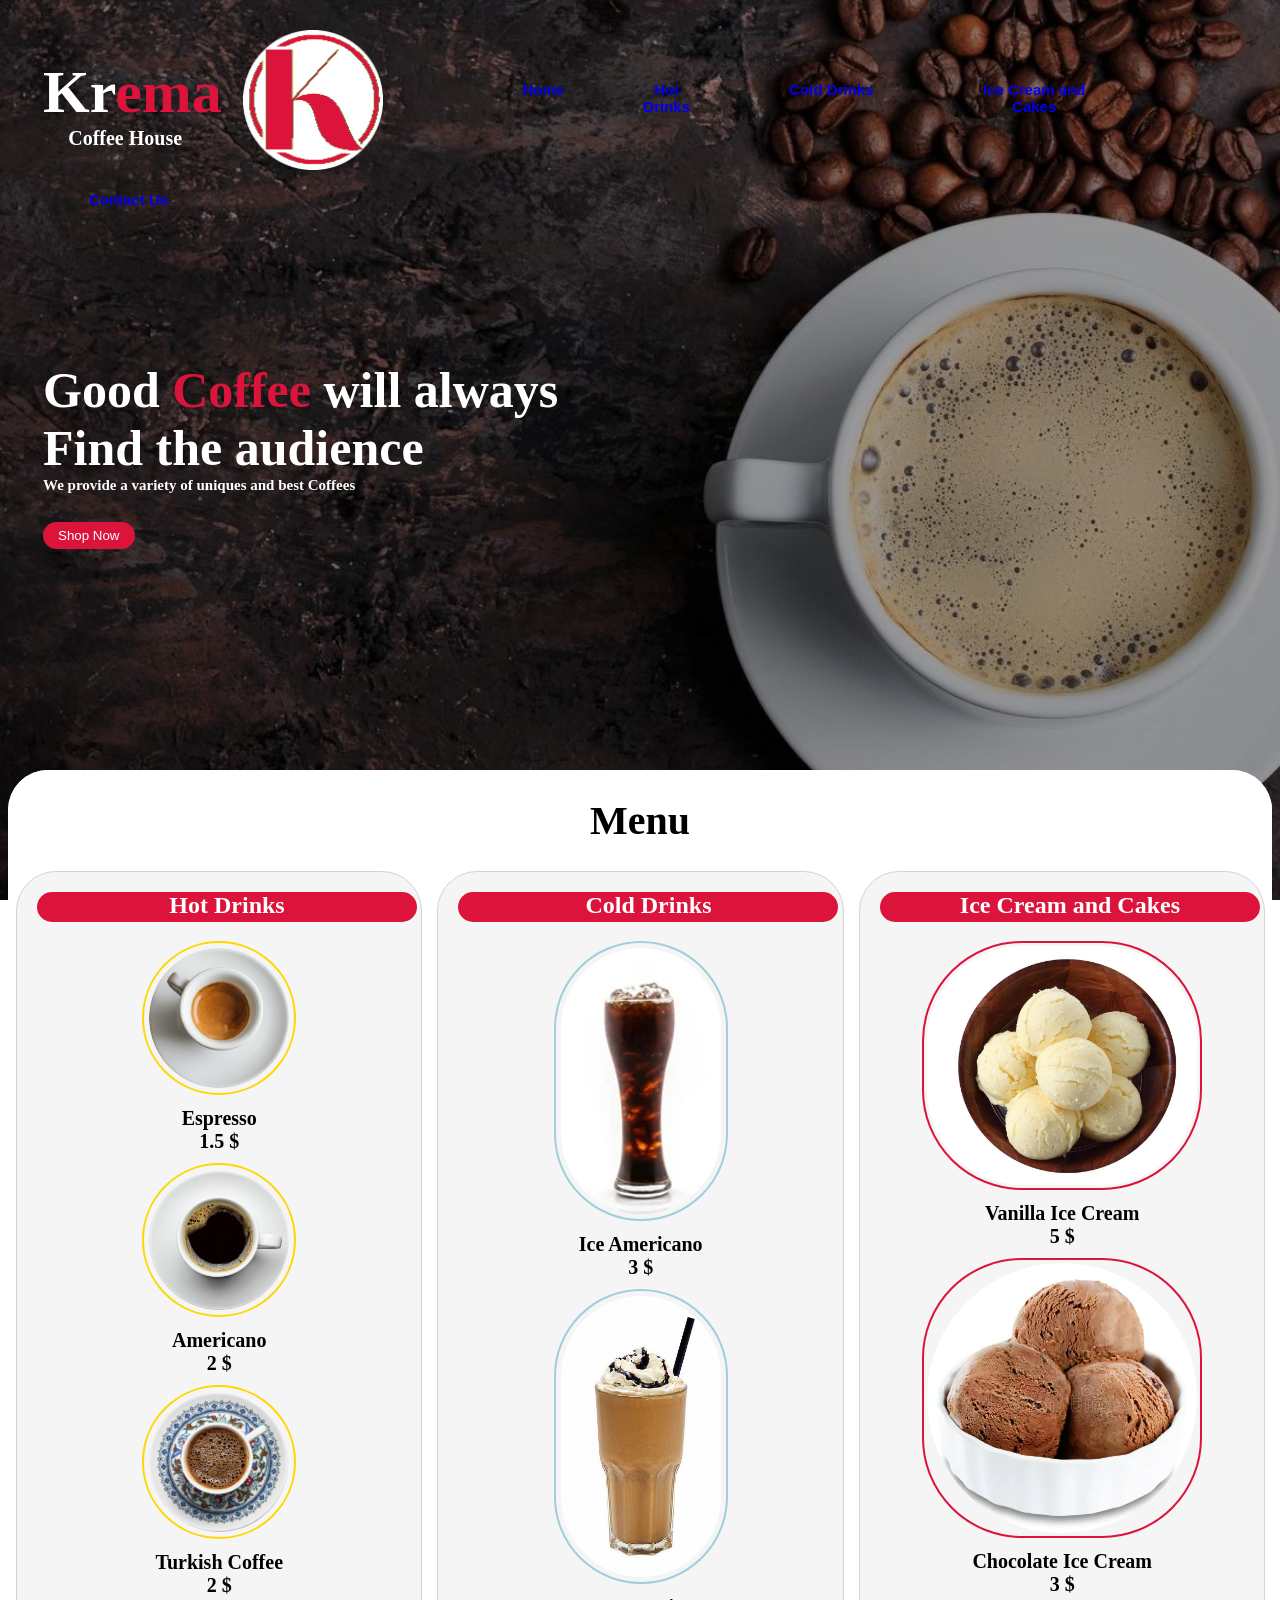
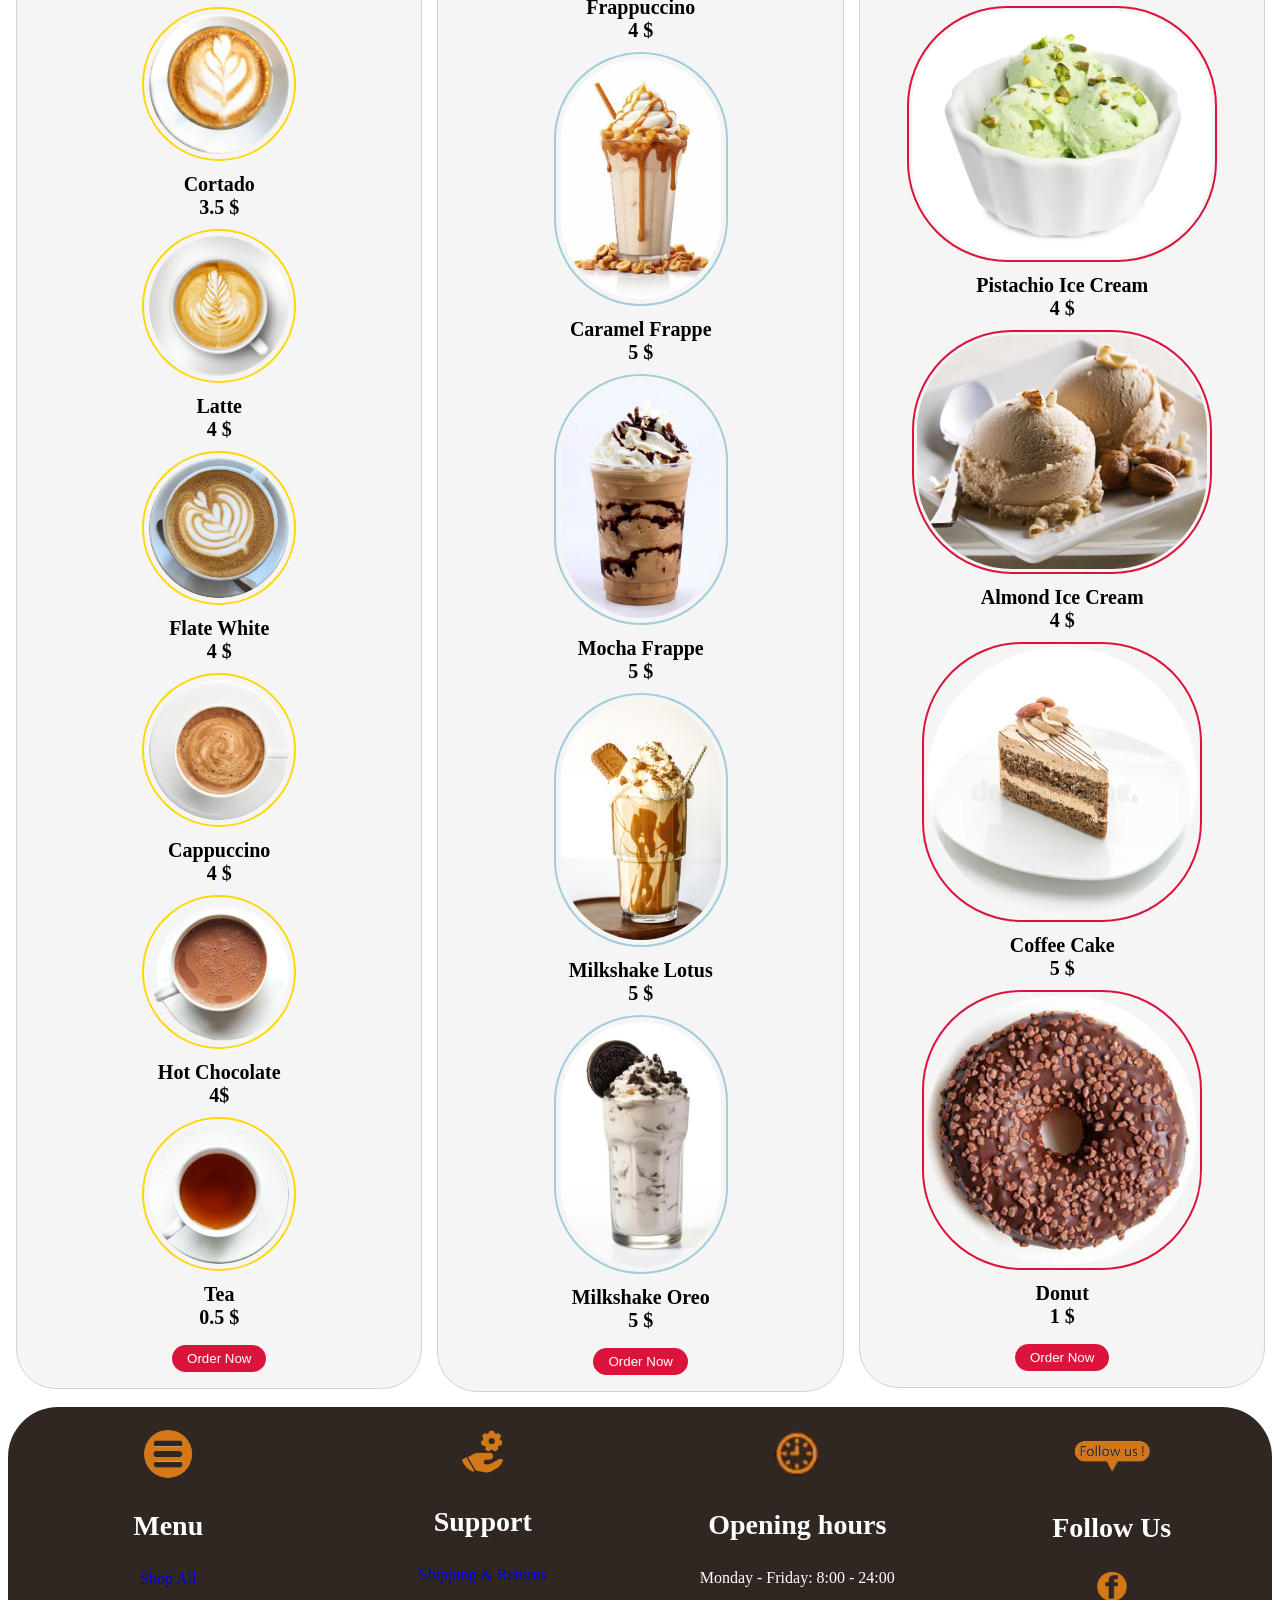
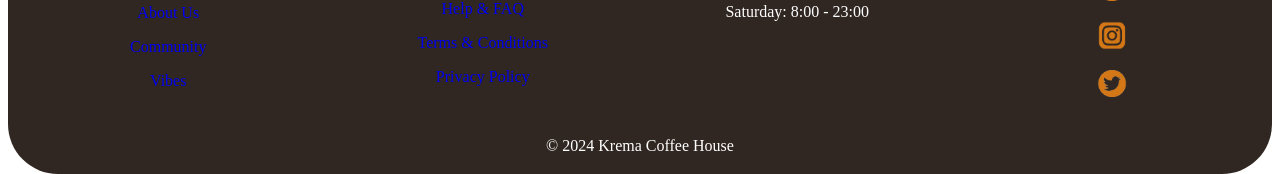
<file: index.html>
<!doctype html>
<html>
  <head>
    <link rel="stylesheet" href="Home.css" />
  </head>
  <body>
    <div>
      <div id="to">
        <p id="ln">
          <b>Kr<font>ema</font></b>
        </p>
        <p id="cf"><b>Coffee House</b></p>
      </div>
      <div id="d1">
        <img id="logo" src="logo_crimson-modified.png" />
      </div>
      <div id="w1"><p id="p4">.</p></div>
      <div id="w2">
        <button>
          <a href="Home.html"><b class="size">Home</b></a>
        </button>
      </div>
      <div id="w3">
        <button>
          <a href="Hot-Drinks.html"><b class="size">Hot Drinks</b></a>
        </button>
      </div>
      <div id="w4">
        <button>
          <a href="Cold-Drinks.html"><b class="size">Cold Drinks</b></a>
        </button>
      </div>
      <div id="w5">
        <button>
          <a href="cakes-icecream.html"
            ><b class="size">Ice Cream and Cakes</b></a
          >
        </button>
      </div>
      <div id="w6">
        <button>
          <a href="contact.html"><b class="size">Contact Us</b></a>
        </button>
      </div>
    </div>
    <div id="d2">
      <b>
        <p class="p2">
          Good <font class="f1"><b>Coffee</b></font> will always
        </p>
        <p class="p2">Find the audience</p>
        <p id="p3">We provide a variety of uniques and best Coffees</p>
      </b>
      <a href="Hot-Drinks.html"><input type="button" value="Shop Now" /></a>
    </div>
    <div id="space">.</div>

    <div id="menu">
      <div id="vv">
        <h1>Menu</h1>
      </div>
      <div class="menu">
        <h2>Hot Drinks</h2>
        <a href="espresso-modified.png"
          ><img class="hot" src="espresso-modified.png"
        /></a>
        <p class="pmenu"><b>Espresso</b></p>
        <p class="p1menu"><b>1.5 $</b></p>
        <a href="American-modified.png"
          ><img class="hot" src="American-modified.png"
        /></a>
        <p class="pmenu"><b>Americano</b></p>
        <p class="p1menu"><b>2 $</b></p>
        <a href="turkish-modified.png"
          ><img class="hot" src="turkish-modified.png"
        /></a>
        <p class="pmenu"><b>Turkish Coffee</b></p>
        <p class="p1menu"><b>2 $</b></p>
        <a href="cortado-modified.png"
          ><img class="hot" src="cortado-modified.png"
        /></a>
        <p class="pmenu"><b>Cortado</b></p>
        <p class="p1menu"><b>3.5 $</b></p>
        <a href="latte-modified.png"
          ><img class="hot" src="latte-modified.png"
        /></a>
        <p class="pmenu"><b>Latte</b></p>
        <p class="p1menu"><b>4 $</b></p>
        <a href="flat white-modified.png"
          ><img class="hot" src="flat white-modified.png"
        /></a>
        <p class="pmenu"><b>Flate White</b></p>
        <p class="p1menu"><b>4 $</b></p>
        <a href="cappuccino-modified.png"
          ><img class="hot" src="cappuccino-modified.png"
        /></a>
        <p class="pmenu"><b>Cappuccino</b></p>
        <p class="p1menu"><b>4 $</b></p>
        <a href="hot-chocolate,jpg-modified.png"
          ><img class="hot" src="hot-chocolate,jpg-modified.png"
        /></a>
        <p class="pmenu"><b>Hot Chocolate</b></p>
        <p class="p1menu"><b>4$</b></p>
        <a href="tea-modified.png"
          ><img class="hot" src="tea-modified.png"
        /></a>
        <p class="pmenu"><b>Tea</b></p>
        <p class="p1menu"><b>0.5 $</b></p>
        <p>
          <a href="Hot-Drinks.html"
            ><input type="button" value="Order Now"
          /></a>
        </p>
      </div>
      <div class="menu" id="mcold">
        <h2>Cold Drinks</h2>
        <a href="Ice-americano-modified.png"
          ><img class="cold" src="Ice-americano-modified.png"
        /></a>
        <p class="pmenu"><b>Ice Americano</b></p>
        <p class="p1menu"><b>3 $</b></p>
        <a href="Frappuccino.jpg"><img class="cold" src="Frappuccino.jpg" /></a>
        <p class="pmenu"><b>Frappuccino</b></p>
        <p class="p1menu"><b>4 $</b></p>
        <a href="Caramel-frappe.jpg"
          ><img class="cold" src="Caramel-frappe.jpg"
        /></a>
        <p class="pmenu"><b>Caramel Frappe</b></p>
        <p class="p1menu"><b>5 $</b></p>
        <a href="Mocha-frappe.jpg"
          ><img class="cold" src="Mocha-frappe.jpg"
        /></a>
        <p class="pmenu"><b>Mocha Frappe</b></p>
        <p class="p1menu"><b>5 $</b></p>
        <a href="Milkshake-lotus.jpg"
          ><img class="cold" src="Milkshake-lotus.jpg"
        /></a>
        <p class="pmenu"><b>Milkshake Lotus</b></p>
        <p class="p1menu"><b>5 $</b></p>
        <a href="Milkshake-oreo-modified.png"
          ><img class="cold" id="oreo" src="Milkshake-oreo-modified.png"
        /></a>
        <p class="pmenu"><b>Milkshake Oreo</b></p>
        <p class="p1menu"><b>5 $</b></p>
        <p>
          <a href="Cold-Drinks.html"
            ><input type="button" value="Order Now"
          /></a>
        </p>
      </div>
      <div class="menu" id="mice">
        <h2>Ice Cream and Cakes</h2>
        <a href="vanilla-icecream.jpg"
          ><img class="ice" src="vanilla-icecream.jpg"
        /></a>
        <p class="pmenu"><b>Vanilla Ice Cream</b></p>
        <p class="p1menu"><b>5 $</b></p>
        <a href="chocolate-icecream.png"
          ><img class="ice" src="chocolate-icecream.png"
        /></a>
        <p class="pmenu"><b>Chocolate Ice Cream</b></p>
        <p class="p1menu"><b>3 $</b></p>
        <a href="pistachio-icecream-modified.png"
          ><img
            class="ice"
            id="pistachio"
            src="pistachio-icecream-modified.png"
        /></a>
        <p class="pmenu"><b>Pistachio Ice Cream</b></p>
        <p class="p1menu"><b>4 $</b></p>
        <a href="almond-icecream.jpg"
          ><img class="ice" id="almond" src="almond-icecream.jpg"
        /></a>
        <p class="pmenu"><b>Almond Ice Cream</b></p>
        <p class="p1menu"><b>4 $</b></p>
        <a href="coffee-cake-modified.png"
          ><img class="ice" src="coffee-cake-modified.png"
        /></a>
        <p class="pmenu"><b>Coffee Cake</b></p>
        <p class="p1menu"><b>5 $</b></p>
        <a href="donuts-modified.png"
          ><img class="ice" src="donuts-modified.png"
        /></a>
        <p class="pmenu"><b>Donut</b></p>
        <p class="p1menu"><b>1 $</b></p>
        <p>
          <a href="cakes-icecream.html"
            ><input type="button" value="Order Now"
          /></a>
        </p>
      </div>
    </div>
    <div>
      <table>
        <tr>
          <td>
            <div class="footer">
              <img class="f_image" src="Menu.jpg" />
              <h3><b>Menu</b></h3>
              <p><a href="#" class="f_link">Shop All</a></p>
              <p><a href="#" class="f_link">About Us</a></p>
              <p><a href="#" class="f_link">Community</a></p>
              <p><a href="#" class="f_link">Vibes</a></p>
            </div>
            <div class="footer">
              <img id="support" src="Support.jpg" />
              <h3><b>Support</b></h3>
              <p><a href="#" class="f_link">Shipping & Returns</a></p>
              <p><a href="#" class="f_link">Help & FAQ</a></p>
              <p><a href="#" class="f_link">Terms & Conditions</a></p>
              <p><a href="#" class="f_link">Privacy Policy</a></p>
            </div>
            <div class="footer">
              <img class="f_image" src="Hour.jpg.png" />
              <h3><b>Opening hours</b></h3>
              <p>Monday - Friday: 8:00 - 24:00</p>
              <p>Saturday: 8:00 - 23:00</p>
            </div>
            <div class="footer">
              <img id="follow" src="Follow.jpg" />
              <h3><b>Follow Us</b></h3>
              <p>
                <a href="https://www.facebook.com/?locale=ar_AR" target="_blank"
                  ><img class="follow" src="Facebook.jpg"
                /></a>
              </p>
              <p>
                <a href="https://www.instagram.com/?hl=ar" target="_blank"
                  ><img class="follow" src="Instagram.jpg"
                /></a>
              </p>
              <p>
                <a href="https://twitter.com/?lang=ar" target="_blank"
                  ><img class="follow" src="Twitter.jpg"
                /></a>
              </p>
            </div>
          </td>
        </tr>
        <tr>
          <td>
            <p id="final">&copy; 2024 Krema Coffee House</p>
          </td>
        </tr>
      </table>
    </div>
  </body>
</html>
</file>
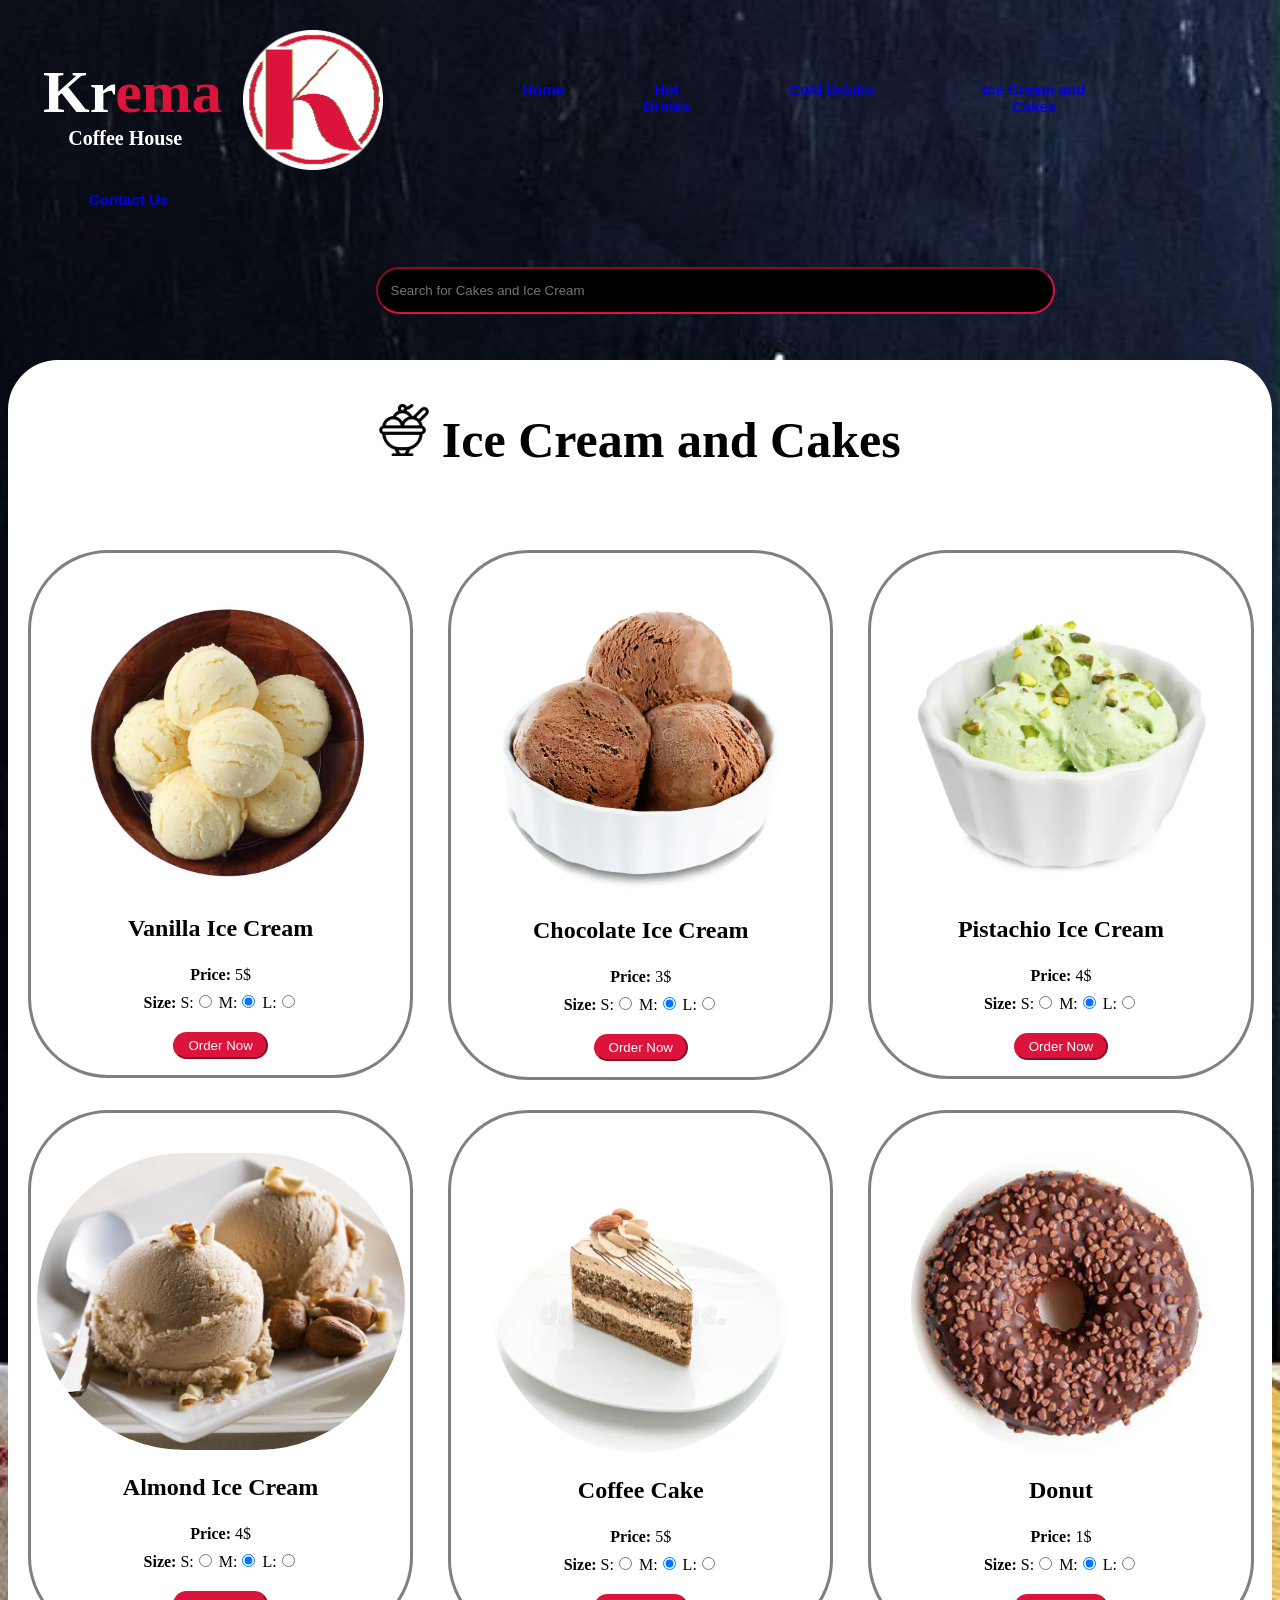
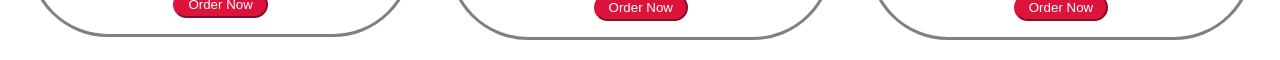
<file: cakes-icecream.html>
<!DOCTYPE html>
<html>
    <head>
        <link rel="stylesheet" href="cakes-icecream.css">
        <script>
            let total=0
            function calculvani(){
                let p=5
                total=total+p
                alert("You have ordered Vanilla Ice Cream, Your total price is: "+total+"$");
            }
            function calculchoco(){
                let p=3
                total=total+p
                alert("You have ordered Chocolate Ice Cream, Your total price is: "+total+"$");
            }
            function calculpista(){
                let p=4
                total=total+p
                alert("You have ordered Pistachio Ice Cream, Your total price is: "+total+"$");
            }
            function calculalmond(){
                let p=4
                total=total+p
                alert("You have ordered Almond Ice Cream, Your total price is: "+total+"$");
            }
            function calculcake(){
                let p=5
                total=total+p
                alert("You have ordered Coffee Cake, Your total price is: "+total+"$");
            }
            function calculdonut(){
                let p=1
                total=total+p
                alert("You have ordered Donut, Your total price is: "+total+"$");
            }
            function calculcapp(){
                let p=4
                total=total+p
                alert("You have ordered Cappuccino, Your total price is: "+total+"$");
            }
            function calcultea(){
                let p=0.5
                total=total+p
                alert("You have ordered Tea, Your total price is: "+total+"$");
            }
            function calculhot(){
                let p=4
                total=total+p
                alert("You have ordered Hot chocolate, Your total price is: "+total+"$");
            }
        </script>
    </head>
    <body>
        <div>
            <div id="to">
                <p id="ln"><b>Kr<font>ema</font></b></p>
                <p id="cf"><b>Coffee House</b></p>
            </div>
            <div id="d1">
                <img id="logo" src="logo_crimson-modified.png">
            </div>
            <div id="w1"><p id="p4">.</p></div>
            <div id="w2"><button><a href="Home.html"><b class="size">Home</b></a></button></div>
            <div id="w3"><button><a href="Hot-Drinks.html"><b class="size">Hot Drinks</b></a></button></div>
            <div id="w4"><button><a href="Cold-Drinks.html"><b class="size">Cold Drinks</b></a></button></div>
            <div id="w5"><button><a href="cakes-icecream.html"><b class="size">Ice Cream and Cakes</b></a></button></div>
            <div id="w6"><button><a href="contact.html"><b class="size">Contact Us</b></a></button></div>
        </div>
        <div id="div2">
            <p><input id="in1"type="text" placeholder="Search for Cakes and Ice Cream" size="80%"></p>
        </div>
        <div id="design">
            <div id="h">
                <h1>
                    <img id="icon" src="ice-icon.jpg">
                    <b>Ice Cream and Cakes</b>
                </h1>
            </div>
            <div class="div3" id="div6">
                <div>
                    <a href="vanilla-icecream.jpg"><img class="hot" src="vanilla-icecream.jpg"></a>
                </div>
                <div class="div">
                    <h2>Vanilla Ice Cream</h2>
                    <p class="info" ><b>Price:</b> 5$</p>
                    <p class="info" >
                        <b>Size:</b>
                        S:<input type="radio" name="vanilla">
                        M:<input type="radio" name="vanilla" checked="checked">
                        L:<input type="radio" name="vanilla">
                    </p>
                    <p><input class="order" type="button" value="Order Now" onclick="calculvani();"></p>
                </div>
            </div>
            <div class="div3" id="div7">
                <div>
                    <a href="chocolate-icecream.png"><img id="chocolate" src="chocolate-icecream.png"></a>
                </div>
                <div class="div">
                    <h2>Chocolate Ice Cream</h2>
                    <p class="info" ><b>Price:</b> 3$</p>
                    <p class="info" >
                        <b>Size:</b>
                        S:<input type="radio" name="chocolate">
                        M:<input type="radio" name="chocolate" checked="checked">
                        L:<input type="radio" name="chocolate">
                    </p>
                    <p><input class="order" type="button" value="Order Now" onclick="calculchoco();"></p>
                </div>
            </div>
            <div class="div3" id="div8">
                <div>
                    <a href="pistachio-icecream-modified.png"><img id="pistachio" src="pistachio-icecream-modified.png"></a>
                </div>
                <div class="div">
                    <h2>Pistachio Ice Cream</h2>
                    <p class="info" ><b>Price:</b> 4$</p>
                    <p class="info" >
                        <b>Size:</b>
                        S:<input type="radio" name="pistachio">
                        M:<input type="radio" name="pistachio" checked="checked">
                        L:<input type="radio" name="pistachio">
                    </p>
                    <p><input class="order" type="button" value="Order Now" onclick="calculpista();"></p>
                </div>
            </div>
            <div>
                <div class="div3" id="div3">
                    <div>
                        <a href="almond-icecream.jpg"><img id="almond" src="almond-icecream.jpg"></a>
                    </div>
                    <div class="div">
                        <h2>Almond Ice Cream</h2>
                        <p class="info" ><b>Price:</b> 4$</p>
                        <p class="info" >
                            <b>Size:</b>
                            S:<input type="radio" name="almond">
                            M:<input type="radio" name="almond" checked="checked">
                            L:<input type="radio" name="almond">
                        </p>
                        <p><input class="order" type="button" value="Order Now" onclick="calculalmond();"></p>
                    </div>
                </div>
                <div class="div3" id="div4">
                    <div>
                        <a href="coffee-cake-modified.png"><img id="cake" src="coffee-cake-modified.png"></a>
                    </div>
                    <div class="div">
                        <h2>Coffee Cake</h2>
                        <p class="info" ><b>Price:</b> 5$</p>
                        <p class="info" >
                            <b>Size:</b>
                            S:<input type="radio" name="cake">
                            M:<input type="radio" name="cake" checked="checked">
                            L:<input type="radio" name="cake">
                        </p>
                        <p><input class="order" type="button" value="Order Now" onclick="calculcake();"></p>
                    </div>
                </div>
                <div class="div3" id="div5">
                    <div>
                        <a href="donuts-modified.png"><img id="donut" src="donuts-modified.png"></a>
                    </div>
                    <div class="div">
                        <h2>Donut</h2>
                        <p class="info" ><b>Price:</b> 1$</p>
                        <p class="info" >
                            <b>Size:</b>
                            S:<input type="radio" name="donut">
                            M:<input type="radio" name="donut" checked="checked">
                            L:<input type="radio" name="donut">
                        </p>
                        <p><input class="order" type="button" value="Order Now" onclick="calculdonut();"></p>
                    </div>
                </div>
            </div>
        </div>
    </body>
</html>
</file>
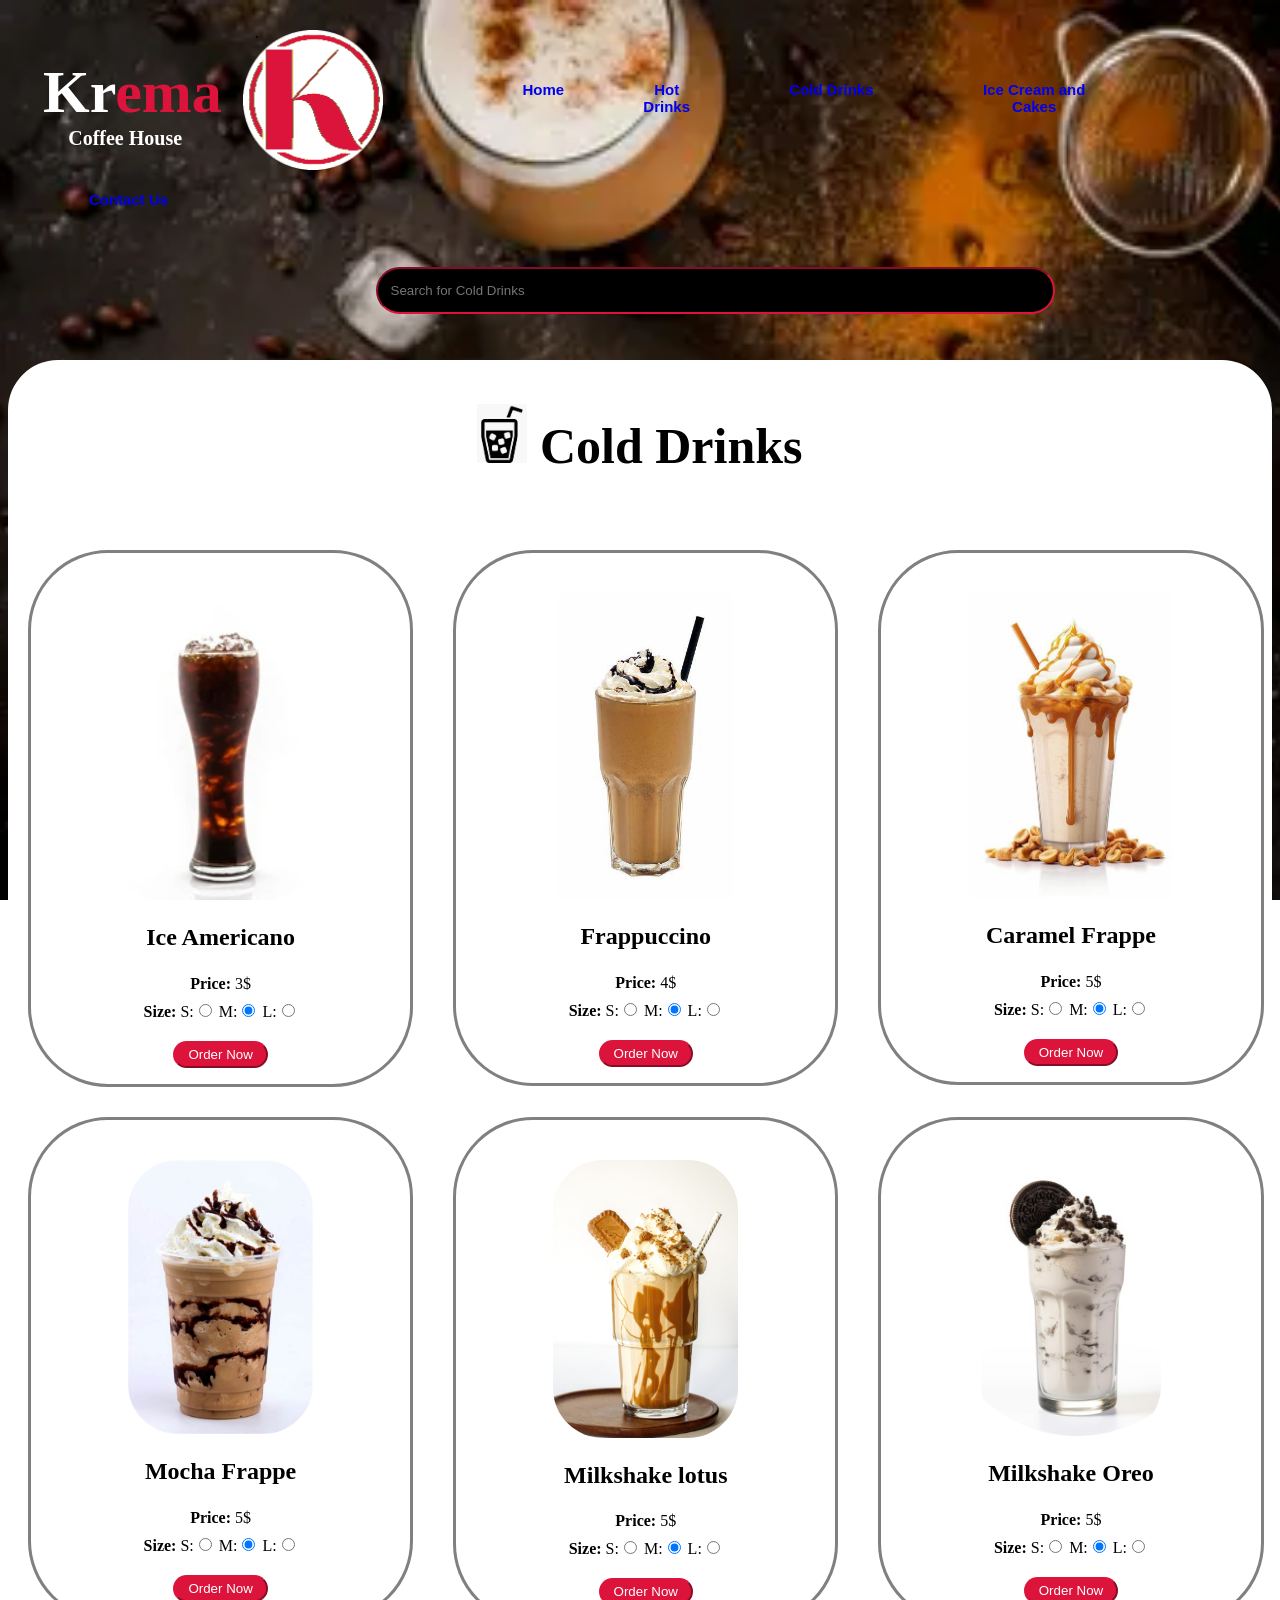
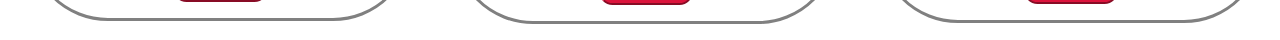
<file: Cold-Drinks.html>
<!DOCTYPE html>
<html>
    <head>
        <link rel="stylesheet" href="Cold-drinks.css">
         <script>
            let total=0
            function calculice(){
                let p=3
                total=total+p
                alert("You have ordered Ice Americano, Your total price is: "+total+"$");
            }
            function calculfrapp(){
                let p=4
                total=total+p
                alert("You have ordered Frappucino, Your total price is: "+total+"$");
            }
            function calculcaramel(){
                let p=5
                total=total+p
                alert("You have ordered Caramel Frappe, Your total price is: "+total+"$");
            }
            function calculmocha(){
                let p=5
                total=total+p
                alert("You have ordered Mocha Frappe, Your total price is: "+total+"$");
            }
            function calcullotus(){
                let p=5
                total=total+p
                alert("You have ordered Milkshake Lotus, Your total price is: "+total+"$");
            }
            function calculoreo(){
                let p=5
                total=total+p
                alert("You have ordered Milkshake Oreo, Your total price is: "+total+"$");
            }
        </script>
    </head>
    <body>
        <div>
            <div id="to">
                <p id="ln"><b>Kr<font>ema</font></b></p>
                <p id="cf"><b>Coffee House</b></p>
            </div>
            <div id="d1">
                <img id="logo" src="logo_crimson-modified.png">
            </div>
            <div id="w1"><p id="p4">.</p></div>
            <div id="w2"><button><a href="Home.html"><b class="size">Home</b></a></button></div>
            <div id="w3"><button><a href="Hot-Drinks.html"><b class="size">Hot Drinks</b></a></button></div>
            <div id="w4"><button><a href="Cold-Drinks.html"><b class="size">Cold Drinks</b></a></button></div>
            <div id="w5"><button><a href="cakes-icecream.html"><b class="size">Ice Cream and Cakes</b></a></button></div>
            <div id="w6"><button><a href="contact.html"><b class="size">Contact Us</b></a></button></div>
        </div>
        <div id="div2">
            <p><input id="in1"type="text" placeholder="Search for Cold Drinks" size="80%"></p>
        </div>
        <div id="design">
            <div id="h">
                <h1>
                    <img id="icon" src="Cold-icon.jpg">
                    <b>Cold Drinks</b>
                </h1>
            </div>
            <div class="div3" id="div6">
                <div>
                    <a href="Ice-americano-modified.png"><img class="hot" src="Ice-americano-modified.png"></a>
                </div>
                <div class="div">
                    <h2>Ice Americano</h2>
                    <p class="info" ><b>Price:</b> 3$</p>
                    <p class="info" >
                        <b>Size:</b>
                        S:<input type="radio" name="ice">
                        M:<input type="radio" name="ice" checked="checked">
                        L:<input type="radio" name="ice">
                    </p>
                    <p><input class="order" type="button" value="Order Now" onclick="calculice();"></p>
                </div>
            </div>
            <div class="div3" id="div7">
                <div>
                    <a href="Frappuccino.jpg"><img id="Frappuccino" src="Frappuccino.jpg"></a>
                </div>
                <div class="div">
                    <h2>Frappuccino</h2>
                    <p class="info" ><b>Price:</b> 4$</p>
                    <p class="info" >
                        <b>Size:</b>
                        S:<input type="radio" name="Frappuccino">
                        M:<input type="radio" name="Frappuccino" checked="checked">
                        L:<input type="radio" name="Frappuccino">
                    </p>
                    <p><input class="order" type="button" value="Order Now" onclick="calculfrapp();"></p>
                </div>
            </div>
            <div class="div3" id="div8">
                <div>
                    <a href="Caramel-frappe.jpg"><img id="Caramel-frappe" src="Caramel-frappe.jpg"></a>
                </div>
                <div class="div">
                    <h2>Caramel Frappe</h2>
                    <p class="info" ><b>Price:</b> 5$</p>
                    <p class="info" >
                        <b>Size:</b>
                        S:<input type="radio" name="Caramel">
                        M:<input type="radio" name="Caramel" checked="checked">
                        L:<input type="radio" name="Caramel">
                    </p>
                    <p><input class="order" type="button" value="Order Now" onclick="calculcaramel();"></p>
                </div>
            </div>
            <div>
                <div class="div3" id="div3">
                    <div>
                        <a href="Mocha-frappe.jpg"><img id="Mocha-frappe" src="Mocha-frappe.jpg"></a>
                    </div>
                    <div class="div">
                        <h2>Mocha Frappe</h2>
                        <p class="info" ><b>Price:</b> 5$</p>
                        <p class="info" >
                            <b>Size:</b>
                            S:<input type="radio" name="Mocha">
                            M:<input type="radio" name="Mocha" checked="checked">
                            L:<input type="radio" name="Mocha">
                        </p>
                        <p><input class="order" type="button" value="Order Now" onclick="calculmocha();"></p>
                    </div>
                </div>
                <div class="div3" id="div4">
                    <div>
                        <a href="Milkshake-lotus.jpg"><img id="Milkshake-lotus" src="Milkshake-lotus.jpg"></a>
                    </div>
                    <div class="div">
                        <h2>Milkshake lotus</h2>
                        <p class="info" ><b>Price:</b> 5$</p>
                        <p class="info" >
                            <b>Size:</b>
                            S:<input type="radio" name="lotus">
                            M:<input type="radio" name="lotus" checked="checked">
                            L:<input type="radio" name="lotus">
                        </p>
                        <p><input class="order" type="button" value="Order Now" onclick="calcullotus();"></p>
                    </div>
                </div>
                <div class="div3" id="div5">
                    <div>
                        <a href="Milkshake-oreo-modified.png"><img id="Milkshake-oreo" src="Milkshake-oreo-modified.png"></a>
                    </div>
                    <div class="div">
                        <h2>Milkshake Oreo</h2>
                        <p class="info" ><b>Price:</b> 5$</p>
                        <p class="info" >
                            <b>Size:</b>
                            S:<input type="radio" name="oreo">
                            M:<input type="radio" name="oreo" checked="checked">
                            L:<input type="radio" name="oreo">
                        </p>
                        <p><input class="order" type="button" value="Order Now" onclick="calculoreo();"></p>
                    </div>
                </div>
            </div>
        </div>
    </body>
</html>
</file>
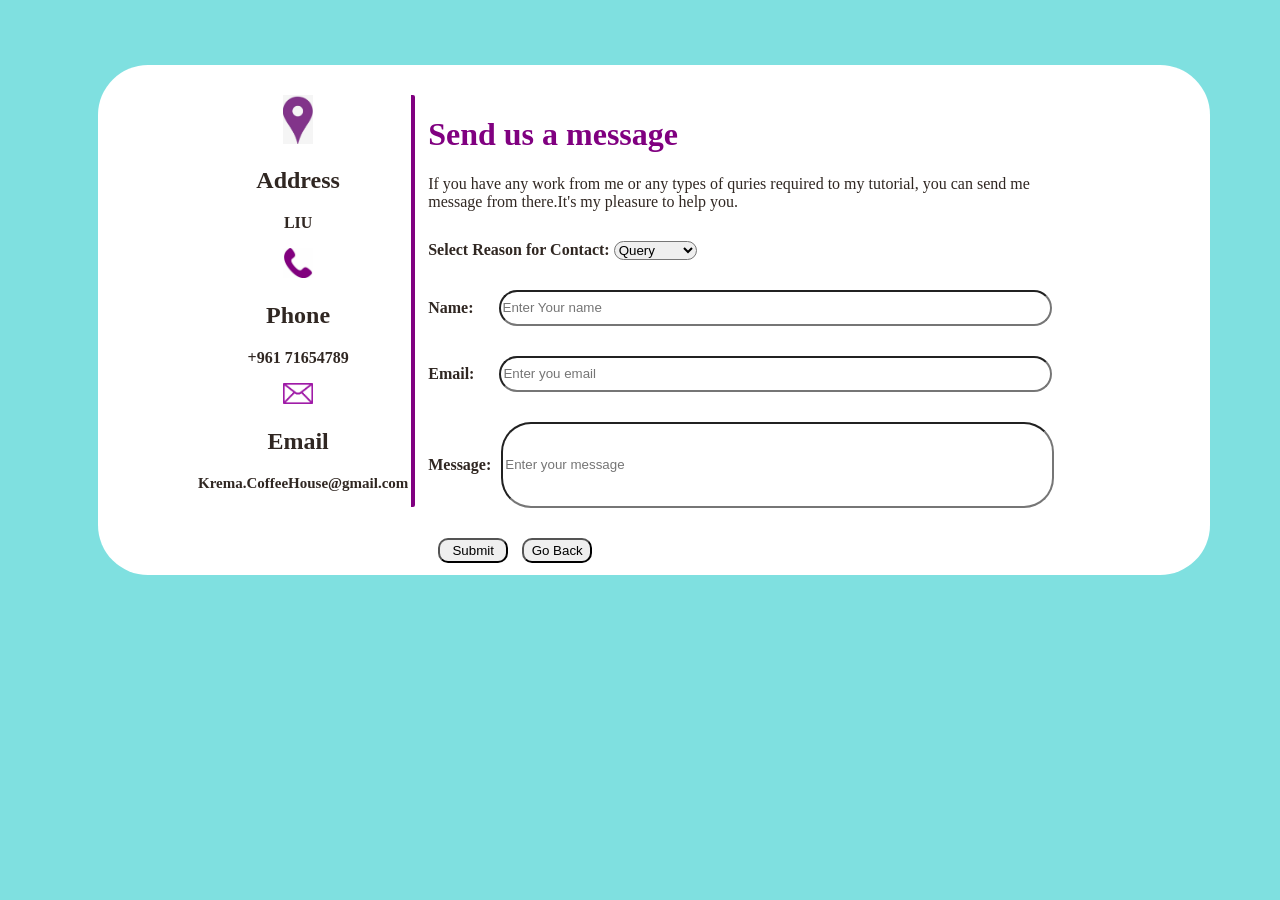
<file: contact.html>
<!DOCTYPE html>
<html>
    <head>
        <link rel="stylesheet" href="contact.css">
        <script>
            function submit(){

                let name=document.getElementById("name").value;
                let email=document.getElementById("email").value;
                let message=document.getElementById("message").value;
                if (name=="" && email=="" && message==""){
                            alert("You should fill the Name ,Email and Message")
                }
                else if (name=="" && email==""){
                            alert("You should fill the Name and Email")
                }
                else if (name=="" && message==""){
                            alert("You should fill the Name and Message")
                }
                else if (email=="" && message==""){
                            alert("You should fill the Email and Message")
                }
                else if (name==""){
                            alert("You should fill the Name")
                }
                else if (email==""){
                            alert("You should fill the Email")
                }
                else if (message==""){
                            alert("You should fill the Message")
                }
                else if (name!="" && email!="" && message!=""){
                    alert("Are you sure: ")
                    let n=prompt("Enter yes or no: ")
                    if (n=="yes"){
                        alert("Message sent")
                    }
                    else if (n=="no"){
                        alert("Message not sent")
                    }
                    else {
                        alert("Error")
                    }
                }
            }
        </script>
    </head>
    <body>
        <div id="orig"> 
            <div id="div">
                <div>
                    <img src="OIP(4).jpeg">
                    <h2>Address</h2>
                    <p><b>LIU</b></p>
                </div>
                <div>
                    <img src="OIP (5).jpeg">
                    <h2>Phone</h2>
                    <p><b>+961 71654789</b></p>
                </div>
                <div>
                    <img src="R (2).png">
                    <h2>Email</h2>
                    <p id="email1"><b>Krema.CoffeeHouse@gmail.com</b></p>
                </div>
            </div>
            <div id="div1">
                <div id="info">
                    <h1>Send us a message</h1>
                    <p>If you have any work from me or any types of quries required to my tutorial, you can send me message from there.It's my pleasure to help you.</p>
                </div>
                <div class="cont">
                    <b>Select Reason for Contact:</b>
                    <select>
                        <option value="query">Query</option>
                        <option value="feedback">Feedback</option>
                        <option value="complaint">Complaint</option>
                    </select>
                </div>
                <div class="cont"><b>Name:</b><input id="name" type="text" placeholder="Enter Your name"></div>
                <div class="cont"><b>Email:</b><input id="email" type="text" placeholder="Enter you email"></div>
                <div class="cont"><b>Message:</b><input id="message" type="text" placeholder="Enter your message"></div>
                <div class="cont">
                    <input class="sub" type="button" value="Submit" onclick="submit();">
                    <a href="Home.html"><input class="sub" type="button" value="Go Back"></a>
                </div>
            </div>
        </div>
    </body>
</html>
</file>
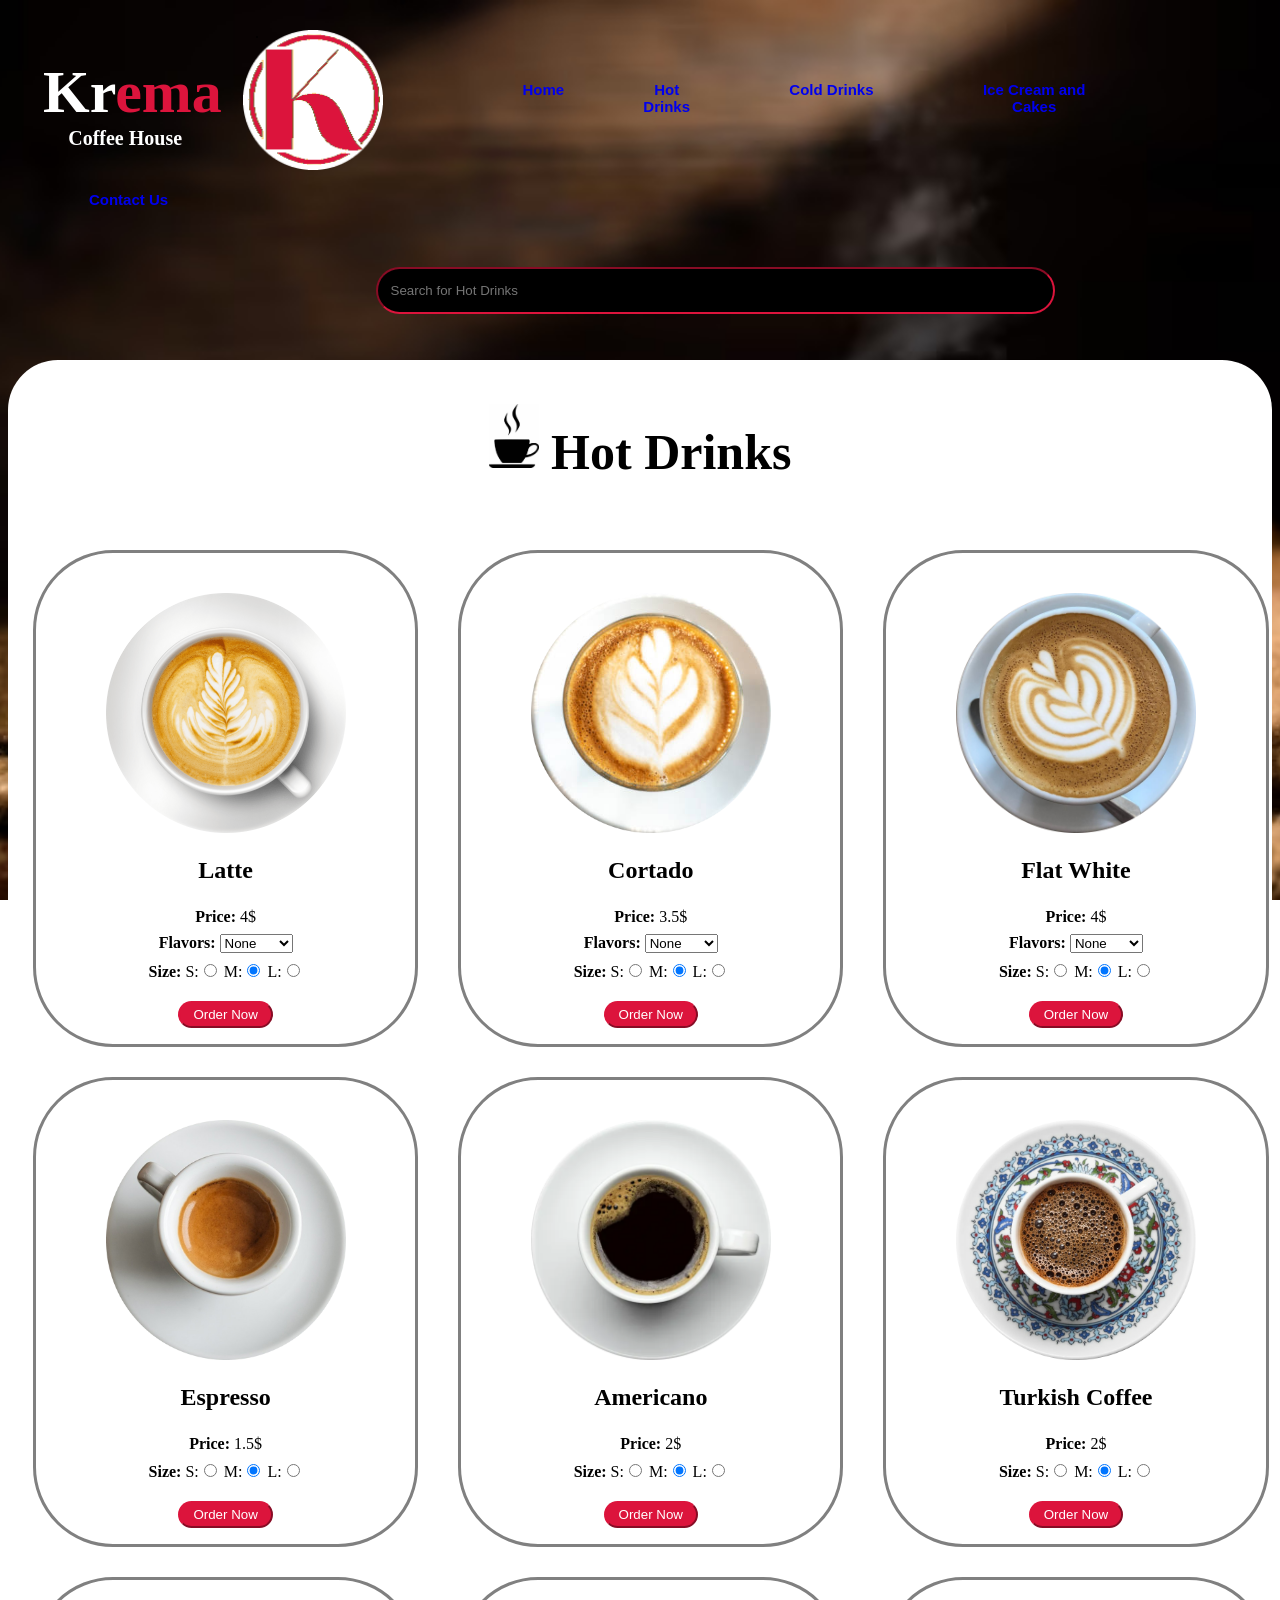
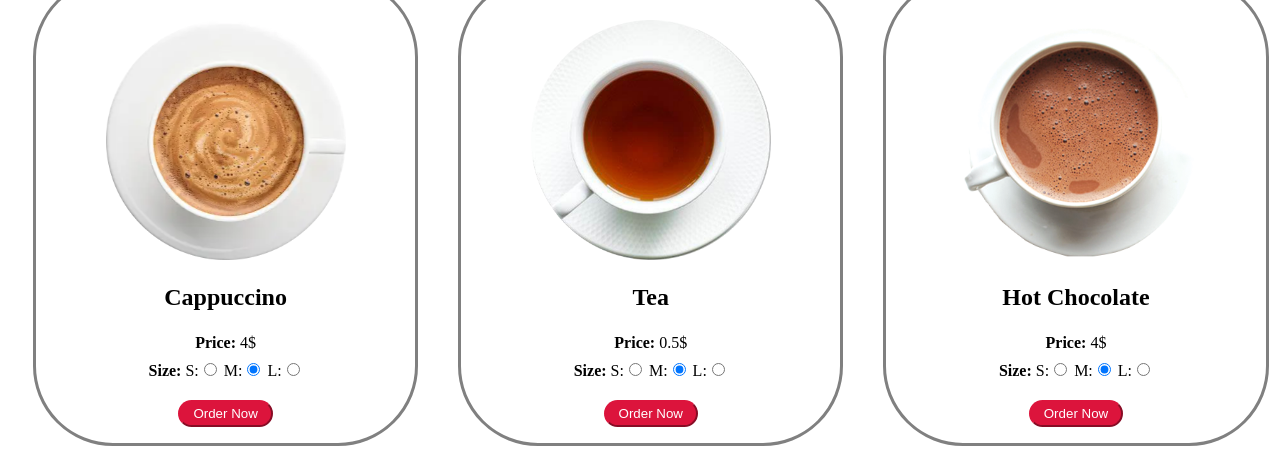
<file: Hot-Drinks.html>
<!DOCTYPE html>
<html>
    <head>
        <link rel="stylesheet" href="Hot-drinks.css">
        <script>
            let total=0
            function calcullatte(){
                let p=4
                total=total+p
                alert("You have ordered Latte, Your total price is: "+total+"$");
            }
            function calculcor(){
                let p=3.5
                total=total+p
                alert("You have ordered Cortado, Your total price is: "+total+"$");
            }
            function calculflat(){
                let p=4
                total=total+p
                alert("You have ordered Flat White, Your total price is: "+total+"$");
            }
            function calculesp(){
                let p=1.5
                total=total+p
                alert("You have ordered Espresso, Your total price is: "+total+"$");
            }
            function calculamr(){
                let p=2
                total=total+p
                alert("You have ordered Americano, Your total price is: "+total+"$");
            }
            function calculturk(){
                let p=2
                total=total+p
                alert("You have ordered Turkish Coffee, Your total price is: "+total+"$");
            }
            function calculcapp(){
                let p=4
                total=total+p
                alert("You have ordered Cappuccino, Your total price is: "+total+"$");
            }
            function calcultea(){
                let p=0.5
                total=total+p
                alert("You have ordered Tea, Your total price is: "+total+"$");
            }
            function calculhot(){
                let p=4
                total=total+p
                alert("You have ordered Hot chocolate, Your total price is: "+total+"$");
            }
        </script>
    </head>
    <body>
        <div>
            <div id="to">
                <p id="ln"><b>Kr<font>ema</font></b></p>
                <p id="cf"><b>Coffee House</b></p>
            </div>
            <div id="d1">
                <img id="logo" src="logo_crimson-modified.png">
            </div>
            <div id="w1"><p id="p4">.</p></div>
            <div id="w2"><button><a href="Home.html"><b class="size">Home</b></a></button></div>
            <div id="w3"><button><a href="Hot-Drinks.html"><b class="size">Hot Drinks</b></a></button></div>
            <div id="w4"><button><a href="Cold-Drinks.html"><b class="size">Cold Drinks</b></a></button></div>
            <div id="w5"><button><a href="cakes-icecream.html"><b class="size">Ice Cream and Cakes</b></a></button></div>
            <div id="w6"><button><a href="contact.html"><b class="size">Contact Us</b></a></button></div>
        </div>
        <div id="div2">
            <p><input id="in1"type="text" placeholder="Search for Hot Drinks" size="80%"></p>
        </div>
        <div id="design">
            <div id="h">
                <h1>
                    <img id="icon" src="icon-coffee.jpg">
                    <b>Hot Drinks</b>
                </h1>
            </div>
            <div class="div3" id="div6">
                <div>
                    <a href="latte-modified.png"><img class="hot" src="latte-modified.png"></a>
                </div>
                <div class="div">
                    <h2>Latte</h2>
                    <p class="info" ><b>Price:</b> 4$</p>
                    <p class="info" >
                        <b>Flavors:</b>
                        <select>
                            <option>None</option>
                            <option>Caramel</option>
                            <option>Vanilla</option>
                            <option>Mocha</option>
                        </select>
                    </p>
                    <p class="info" >
                        <b>Size:</b>
                        S:<input type="radio" name="latte">
                        M:<input type="radio" name="latte" checked="checked">
                        L:<input type="radio" name="latte">
                    </p>
                    <p><input class="order" type="button" value="Order Now" onclick="calcullatte();"></p>
                </div>
            </div>
            <div class="div3" id="div7">
                <div>
                    <a href="cortado-modified.png"><img class="hot" src="cortado-modified.png"></a>
                </div>
                <div class="div">
                    <h2>Cortado</h2>
                    <p class="info" ><b>Price:</b> 3.5$</p>
                    <p class="info" >
                        <b>Flavors:</b>
                        <select>
                            <option>None</option>
                            <option>Caramel</option>
                            <option>Vanilla</option>
                            <option>Mocha</option>
                        </select>
                    </p>
                    <p class="info" >
                        <b>Size:</b>
                        S:<input type="radio" name="cortado">
                        M:<input type="radio" name="cortado" checked="checked">
                        L:<input type="radio" name="cortado">
                    </p>
                    <p><input class="order" type="button" value="Order Now" onclick="calculcor();"></p>
                </div>
            </div>
            <div class="div3" id="div8">
                <div>
                    <a href="flat white-modified.png"><img class="hot" src="flat white-modified.png"></a>
                </div>
                <div class="div">
                    <h2>Flat White</h2>
                    <p class="info" ><b>Price:</b> 4$</p>
                    <p class="info" >
                        <b>Flavors:</b>
                        <select>
                            <option>None</option>
                            <option>Caramel</option>
                            <option>Vanilla</option>
                            <option>Mocha</option>
                        </select>
                    </p>
                    <p class="info" >
                        <b>Size:</b>
                        S:<input type="radio" name="Flat White">
                        M:<input type="radio" name="Flat White" checked="checked">
                        L:<input type="radio" name="Flat White">
                    </p>
                    <p><input class="order" type="button" value="Order Now" onclick="calculflat();"></p>
                </div>
            </div>
            <div class="div3" id="div3">
                <div>
                    <a href="espresso-modified.png"><img class="hot" src="espresso-modified.png"></a>
                </div>
                <div class="div">
                    <h2>Espresso</h2>
                    <p class="info" ><b>Price:</b> 1.5$</p>
                    <p class="info" >
                        <b>Size:</b>
                        S:<input type="radio" name="Espresso">
                        M:<input type="radio" name="Espresso" checked="checked">
                        L:<input type="radio" name="Espresso">
                    </p>
                    <p><input class="order" type="button" value="Order Now" onclick="calculesp();"></p>
                </div>
            </div>
            <div class="div3" id="div4">
                <div>
                    <a href="American-modified.png"><img class="hot" src="American-modified.png"></a>
                </div>
                <div class="div">
                    <h2>Americano</h2>
                    <p class="info" ><b>Price:</b> 2$</p>
                    <p class="info" >
                        <b>Size:</b>
                        S:<input type="radio" name="Americano">
                        M:<input type="radio" name="Americano" checked="checked">
                        L:<input type="radio" name="Americano">
                    </p>
                    <p><input class="order" type="button" value="Order Now" onclick="calculamr();"></p>
                </div>
            </div>
            <div class="div3" id="div5">
                <div>
                    <a href="turkish-modified.png"><img class="hot" src="turkish-modified.png"></a>
                </div>
                <div class="div">
                    <h2>Turkish Coffee</h2>
                    <p class="info" ><b>Price:</b> 2$</p>
                    <p class="info" >
                        <b>Size:</b>
                        S:<input type="radio" name="Turkish Coffee">
                        M:<input type="radio" name="Turkish Coffee" checked="checked">
                        L:<input type="radio" name="Turkish Coffee">
                    </p>
                    <p><input class="order" type="button" value="Order Now" onclick="calculturk();"></p>
                </div>
            </div>
            <div class="div3" id="div9">
                <div>
                    <a href="cappuccino-modified.png"><img class="hot" src="cappuccino-modified.png"></a>
                </div>
                <div class="div">
                    <h2>Cappuccino</h2>
                    <p class="info" ><b>Price:</b> 4$</p>
                    <p class="info" >
                        <b>Size:</b>
                        S:<input type="radio" name="Cappuccino">
                        M:<input type="radio" name="Cappuccino" checked="checked">
                        L:<input type="radio" name="Cappuccino">
                    </p>
                    <p><input class="order" type="button" value="Order Now" onclick="calculcapp();"></p>
                </div>
            </div>
            <div class="div3" id="div10">
                <div>
                    <a href="tea-modified.png"><img class="hot" src="tea-modified.png"></a>
                </div>
                <div class="div">
                    <h2>Tea</h2>
                    <p class="info" ><b>Price:</b> 0.5$</p>
                    <p class="info" >
                        <b>Size:</b>
                        S:<input type="radio" name="Tea">
                        M:<input type="radio" name="Tea" checked="checked">
                        L:<input type="radio" name="Tea">
                    </p>
                    <p><input class="order" type="button" value="Order Now" onclick="calcultea();"></p>
                </div>
            </div>
            <div class="div3" id="div11">
                <div>
                    <a href="hot-chocolate,jpg-modified.png"><img class="hot" src="hot-chocolate,jpg-modified.png"></a>
                </div>
                <div class="div">
                    <h2>Hot Chocolate</h2>
                    <p class="info" ><b>Price:</b> 4$</p>
                    <p class="info" >
                        <b>Size:</b>
                        S:<input type="radio" name="Hot Chocolate">
                        M:<input type="radio" name="Hot Chocolate" checked="checked">
                        L:<input type="radio" name="Hot Chocolate">
                    </p>
                    <p><input class="order" type="button" value="Order Now" onclick="calculhot();"></p>
                </div>
            </div>
        </div>
    </body>
</html>
</file>
<file: Home.css>
body{
    background-image: url(BK1\(1\).jpg);
    background-repeat: no repeat;
    background-attachment: fixed;
    background-size: cover;
    background-position: center;
}
p{
    color: white;
}
.f1{
    color:crimson;
}
#p1{
    font-size: 25px;
    margin: 0;
    padding: 0;
    text-align: center;
}
div{
    width: 100%;
    float: left;
    color: white;
}
#d1{
    width: 1%;
    height: 1px;
    margin-left: 35px;
    margin-top: 15px;
}
#w1{
    width:15%;
}
#w2{
    width: 3%;
    margin-left: 70px;
    margin-top: 50px;
    padding: 0;
    text-align: center;
    padding-top: 20px;
}
#w3{
    width: 7%;
    margin-left: 70px;
    margin-top: 50px;
    padding: 0;
    text-align: center;
    padding-top: 20px;
}
#w4{
    width: 8%;
    margin-left: 70px;
    margin-top: 50px;
    padding: 0;
    text-align: center;
    padding-top: 20px;
}
#w5{
    width: 13%;
    margin-left: 70px;
    margin-top: 50px;
    padding: 0;
    text-align: center;
    padding-top: 20px;
}
#w6{
    width: 8%;
    margin-left: 70px;
    margin-top: 50px;
    padding: 0;
    text-align: center;
    padding-top: 20px;
}
#d2{
    margin-top: 150px;
    margin-left: 35px;
    font-size: 50px;
}
.p2{
    margin: 0;
    padding: 0;
}
#p3{
    margin: 0;
    padding: 0;
    font-size: 15px;
}
#p4{
    color: black;
}
button{
    background-color: transparent;
    border-color:transparent;
    font-size: 13px;
    border-radius: 25px;
}
button:link{
    text-decoration: none;
    color: white;
}
button:hover{
    transform: scale(1.3);
    transition: .8s;
    border-radius: 25px;
    border-color: crimson;
}
a{
    text-decoration: none;
}
input{
    background-color: crimson;
    color: white;
    padding-top: 4px;
    padding-bottom: 4px;
    padding-left: 13px;
    padding-right: 13px;
    border-color: transparent;
    border-radius: 20px;
}
input:hover{
    border-color: crimson;
    background-color: black;
    transform: scale(1.1);
    transition: .8s;
}
a:visited{
color: white;
}
.size{
font-size: 15px;
}
.size:hover{
    color: white;
}
#logo{
    width: 140px;
    mix-blend-mode: normal;
    padding-left: 1px;
    margin-top: 7px;
}
#to{
    width: 13%;
    height: 5px;
    text-align: center;
    margin-top: 50px;
    margin-left: 35px;
}
font{
    color: crimson;
}
#ln{
    font-size: 60px;
    padding: 0px;
    margin: 0px;
    text-align: center;
}
#cf{
    font-size: 20px;
    padding: 0px;
    margin: 0px;
    text-align: center;
}
#space{
    margin-top: 200px;
    color: black;
}
#vv{
    background-color: white;
    border-radius: 40px;
}
h1{
    font-size: 40px;
    text-align: center;
    color: black;
}
#menu{
    background-color: white;
    width: 100%;
    border-radius: 40px;
    padding-bottom: 15px;
}
.menu{
    width: 32%;
    color: black;
    text-align: center;
    border-style: solid;
    border-width: 1px;
    border-color: lightgray;
    margin-left: 8px;
    background-color: whitesmoke;
    border-radius: 40px;
}
h2{
    background-color: crimson;
    width: 380px;
    margin-left: 20px;
    color: white;
    height: 30px;
    border-radius: 50px;
}
.hot{
    width: 140px;
    border-style: solid;
    border-color: gold;
    border-width: 2px;
    padding-left: 5px;
    padding-right: 5px;
    padding-top: 5px;
    padding-bottom: 5px;
    border-radius: 100px;
}
.hot:hover{
    transform: scale(1.1);
    transition: .9s;
}
.cold{
    width: 160px;
    border-style: solid;
    border-color: rgb(162, 205, 219);
    border-width: 2px;
    padding-left: 5px;
    padding-right: 5px;
    padding-top: 5px;
    padding-bottom: 5px;
    border-radius: 100px;
}
.cold:hover{
    transform: scale(1.1);
    transition: .9s;
}
.ice{
    width: 270px;
    border-style: solid;
    border-color: crimson;
    border-width: 2px;
    padding-left: 3px;
    padding-right: 3px;
    padding-top: 3px;
    padding-bottom: 3px;
    border-radius: 100px;
}
.ice:hover{
    transform: scale(1.1);
    transition: .9s;
}
#pistachio{
    width: 300px;
}
#almond{
    width: 290px;
}
#mcold{
    margin-left: 15px;
}
#ice{
    width: 200px;
}
#mice{
    margin-left: 15px;
}
.pmenu{
    color: black;
    font-size: 20px;
    padding: 0px;
    margin: 0px;
    padding-top: 8px;
}
.p1menu{
    color: black;
    font-size: 20px;
    padding: 0px;
    margin: 0px;
    margin-bottom: 10px;
}
.footer{
    width: 25%;
    float: left;
    text-align: center;
    border-radius: 50px;
}
h3{
    font-size: 28px;
}
.f_image{
    width: 50px;
    padding: 0px;
    margin: 0px;
    padding-top: 20px;
    border-radius: 50px;
}
#support{
    width: 45px;
    padding: 0px;
    margin: 0px;
    padding-top: 20px;
    border-radius: 50px;
}
#follow{
    width: 80px;
    padding: 0px;
    margin: 0px;
    padding-top: 20px;
    border-radius: 50px;
}
.f_link:link{
    text-decoration: none;
}
.f_link:hover{
    color: rgba(212, 119, 23, 255);
    transform: scale(1.1);
    transition: .9s;
}
.follow{
    width: 30px;
}
.follow:hover{
    transform: scale(1.2);
    transition: .8s;
}
table{
    width: 100%;
    background-color: rgba(48, 39, 34, 255);
    border-radius: 50px;
}
#final{
    text-align: center;
}
</file>
<file: cakes-icecream.css>
body{
    background-image: url(Bk-cakes.jpg);
    background-repeat: no-repeat;
    background-attachment: fixed;
    background-size: cover;
    background-position: top;

}
div{
    width: 100%;
    float: left;
    color: white;
}
#d1{
    width: 1%;
    height: 1px;
    padding: 0px;
    margin-left: 35px;
    margin-top: 15px;
}
#logo{
    width: 140px;
    padding: 0px;
    margin: 0px;
    padding-left: 1px;
    margin-top: 7px;
}
#logo:hover{
    transform: scale(1);
    border-radius: 50px;
}
#to{
    width: 13%;
    height: 5px;
    text-align: center;
    margin-top: 50px;
    margin-left: 35px;
}
#ln{
    font-size: 60px;
    padding: 0px;
    margin: 0px;
    text-align: center;
}
#cf{
    font-size: 20px;
    padding: 0px;
    margin: 0px;
    text-align: center;
}
font{
    color: crimson;
}
#p4{
    color: black;
}
#w1{
    width:15%;
}
#w2{
    width: 3%;
    margin-left: 70px;
    margin-top: 50px;
    padding: 0;
    text-align: center;
    padding-top: 20px;
}
#w3{
    width: 7%;
    margin-left: 70px;
    margin-top: 50px;
    padding: 0;
    text-align: center;
    padding-top: 20px;
}
#w4{
    width: 8%;
    margin-left: 70px;
    margin-top: 50px;
    padding: 0;
    text-align: center;
    padding-top: 20px;
}
#w5{
    width: 13%;
    margin-left: 70px;
    margin-top: 50px;
    padding: 0;
    text-align: center;
    padding-top: 20px;
}
#w6{
    width: 8%;
    margin-left: 70px;
    margin-top: 50px;
    padding: 0;
    text-align: center;
    padding-top: 20px;
}
button{
    background-color: transparent;
    border-color:transparent;
    font-size: 13px;
    border-radius: 25px;
}
button:link{
    text-decoration: none;
    color: white;
}
button:hover{
    transform: scale(1.3);
    transition: .8s;
    border-radius: 25px;
    border-color: crimson;
}
a{
    text-decoration: none;
}
input{
    background-color: black;
    color: white;
    padding-top: 4px;
    padding-bottom: 4px;
    padding-left: 13px;
    padding-right: 13px;
    border-color: crimson;
    border-radius: 20px;
}
input:hover{
    border-color: crimson;
    background-color: black;
    transform: scale(1.02);
    transition: .9s;
}
a:visited{
color: white;
}
.size{
font-size: 15px;
}
.size:hover{
    color: white;
}
#in1{
    height: 35px;
    border-radius: 200px;
}
#div2{
    text-align: center;
    margin-top: 20px;
    padding-top: 20px;
    padding-left: 75px;
    padding-bottom: 30px;
}
#design{
    background-color: white;
    border-radius: 50px;
    height: 1300px;
}
#h{
    background-color: white;
    border-radius: 100px;
    height: 60px;
    padding-bottom: 90px;
    margin-top: 10px;
}
#icon{
    width: 50px;
}
#icon:hover{
    transform: scale(1);
}
h1{
    text-align: center;
    font-size: 50px;
    color: black;
}
.hot{
    width: 338px;
    border-radius: 50px;
}
#chocolate{
    width: 300px;
}
#pistachio{
    width: 365px;
    border-radius: 150px;
}
#almond{
    width: 368px;
    border-radius: 150px;
}
#almond:hover{
    transform: scale(1.04);
}
#cake{
    width: 300px;
    border-radius: 150px;
}
#donut{
    width: 300px;
}
.div3{
    background-color:white;
    color: black;
    float: left;
    width: 30%;
    text-align: center;
    margin-top: 30px;
    padding-top: 40px;
    border-radius: 80px;
    border-width: 3px;
    border-style: solid;
    border-color: gray;

}
.div3:hover{
    transform: scale(1.04);
    transition: .8s;
    border-color: crimson;
}
#div3{
    margin-left: 20px;
}
#div4{
    margin-right: 20px;
    margin-left: 35px;
}
#div5{
    margin-left: 15px;
}
#div6{
    margin-left: 20px;
}
#div7{
    margin-right: 20px;
    margin-left: 35px;
}
#div8{
    margin-left: 15px;
}
#div9{
    margin-left: 25px;
}
#div10{
    margin-right: 20px;
    margin-left: 40px;
}
#div11{
    margin-left: 20px;
}
.div{
    color: black;
}
img:hover{
    transform: scale(1.1);
    transition: .9s;
}
.info{
    padding: 4px;
    margin: 0px;
}
.order{
    background-color: crimson;
    color: white;
    border-color: crimson;
}
.order:hover{
    background-color: black;
    color: white;
    transform: scale(1.1);
    transition: .7s;
}
</file>
<file: Cold-drinks.css>
body{
    background-image: url(Bk-cold.jpg);
    background-repeat: no-repeat;
    background-attachment: fixed;
    background-size: cover;
    background-position: center;

}
div{
    width: 100%;
    float: left;
    color: white;
}
#d1{
    width: 1%;
    height: 1px;
    padding: 0px;
    margin-left: 35px;
    margin-top: 15px;
}
#logo{
    width: 140px;
    padding: 0px;
    margin: 0px;
    padding-left: 1px;
    margin-top: 7px;
}
#logo:hover{
    transform: scale(1);
    border-radius: 50px;
}
#to{
    width: 13%;
    height: 5px;
    text-align: center;
    margin-top: 50px;
    margin-left: 35px;
}
#ln{
    font-size: 60px;
    padding: 0px;
    margin: 0px;
    text-align: center;
}
#cf{
    font-size: 20px;
    padding: 0px;
    margin: 0px;
    text-align: center;
}
font{
    color: crimson;
}
#p4{
    color: black;
}
#w1{
    width:15%;
}
#w2{
    width: 3%;
    margin-left: 70px;
    margin-top: 50px;
    padding: 0;
    text-align: center;
    padding-top: 20px;
}
#w3{
    width: 7%;
    margin-left: 70px;
    margin-top: 50px;
    padding: 0;
    text-align: center;
    padding-top: 20px;
}
#w4{
    width: 8%;
    margin-left: 70px;
    margin-top: 50px;
    padding: 0;
    text-align: center;
    padding-top: 20px;
}
#w5{
    width: 13%;
    margin-left: 70px;
    margin-top: 50px;
    padding: 0;
    text-align: center;
    padding-top: 20px;
}
#w6{
    width: 8%;
    margin-left: 70px;
    margin-top: 50px;
    padding: 0;
    text-align: center;
    padding-top: 20px;
}
button{
    background-color: transparent;
    border-color:transparent;
    font-size: 13px;
    border-radius: 25px;
}
button:link{
    text-decoration: none;
    color: white;
}
button:hover{
    transform: scale(1.3);
    transition: .8s;
    border-radius: 25px;
    border-color: crimson;
}
a{
    text-decoration: none;
}
input{
    background-color: black;
    color: white;
    padding-top: 4px;
    padding-bottom: 4px;
    padding-left: 13px;
    padding-right: 13px;
    border-color: crimson;
    border-radius: 20px;
}
input:hover{
    border-color: crimson;
    background-color: black;
    transform: scale(1.02);
    transition: .9s;
}
a:visited{
color: white;
}
.size{
font-size: 15px;
}
.size:hover{
    color: white;
}
#in1{
    height: 35px;
    border-radius: 200px;
}
#div2{
    text-align: center;
    margin-top: 20px;
    padding-top: 20px;
    padding-left: 75px;
    padding-bottom: 30px;
}
#design{
    background-color: white;
    border-radius: 50px;
    height: 1280px;
}
#h{
    background-color: white;
    border-radius: 100px;
    height: 60px;
    padding-bottom: 90px;
    margin-top: 10px;
}
#icon{
    width: 50px;
}
#icon:hover{
    transform: scale(1);
}
h1{
    text-align: center;
    font-size: 50px;
    color: black;
}
.hot{
    width: 185px;
}
#Frappuccino{
    width: 175px;
}
#Caramel-frappe{
    width: 203px;
}
#Mocha-frappe{
    width: 185px;
    border-radius: 50px;
}
#Milkshake-lotus{
    width: 185px;
    border-radius: 50px;
}
#Milkshake-oreo{
    width: 180px;
    border-radius: 50px;
}
.div3{
    background-color:white;
    color: black;
    float: left;
    width: 30%;
    text-align: center;
    margin-top: 30px;
    padding-top: 40px;
    border-radius: 80px;
    border-width: 3px;
    border-style: solid;
    border-color: gray;

}
.div3:hover{
    transform: scale(1.04);
    transition: .8s;
    border-color: rgb(162, 205, 219);
}
#div3{
    margin-left: 20px;
}
#div4{
    margin-right: 20px;
    margin-left: 40px;
}
#div5{
    margin-left: 20px;
}
#div6{
    margin-left: 20px;
}
#div7{
    margin-right: 20px;
    margin-left: 40px;
}
#div8{
    margin-left: 20px;
}
#div9{
    margin-left: 25px;
}
#div10{
    margin-right: 20px;
    margin-left: 40px;
}
#div11{
    margin-left: 20px;
}
.div{
    color: black;
}
img:hover{
    transform: scale(1.1);
    transition: .9s;
}
.info{
    padding: 4px;
    margin: 0px;
}
.order{
    background-color: crimson;
    color: white;
    border-color: crimson;
}
.order:hover{
    background-color: black;
    color: white;
    transform: scale(1.1);
    transition: .7s;
}
</file>
<file: contact.css>
body{
    background-color: rgb(127, 224, 224);
}
img{
    width: 30px;
}
#div{
    text-align: center;
    width: 18%;
    margin-left: 100px;
    float: left;
    margin-top: 30px;
    padding-right: 13px;
    border-right-width: 4px;
    border-right-style: solid;
    border-right-color: purple;
    border-top-right-radius: 2px;
    border-bottom-right-radius: 2px;
}
#div1{
    width: 70%;
    text-align: left;
    float: left;
    margin-top: 30px;
    padding-left: 13px;
}
#name{
    width: 70%;
    height: 30px;
    border-radius: 30px;
    margin-left: 25px;
}
.cont{
    padding: 0px;
    margin: 0px;
    margin-top: 30px;
}
#email{
    width: 70%;
    height: 30px;
    border-radius: 30px;
    margin-left: 25px;
}
#message{
    width: 70%;
    height: 80px;
    border-radius: 30px;
    margin-left: 10px;
}
#orig{
    width: 88%;
    background-color: white;
    border-radius: 50px;
    height: 510px;
    margin-top: 65px;
    color: rgba(48, 39, 34, 255);
    margin-left: 90px;
}
input:hover{
    transform: scale(1.01);
    transition: .9s;
}
h1{
    color: purple;
}
#info{
    width: 83%;
}
#email1{
    font-size: 15px;
}
select{
    border-radius: 10px;
}
.sub{
    margin-left: 10px;
    width: 70px;
    border-radius: 10px;
    height: 25px;
}
.sub:hover{
    background-color: purple;
    color: white;
    transform: scale(1.1);
    transition: .8s;
}
</file>
<file: Hot-drinks.css>
body {
  background-image: url(BK7.avif);
  background-repeat: no repeat;
  background-attachment: fixed;
  background-size: cover;
  background-position: center;
  background-color: transparent;
}
div {
  width: 100%;
  float: left;
  color: white;
}
#p4 {
  color: black;
}
#d1 {
  width: 1%;
  height: 1px;
  padding: 0px;
  margin-left: 35px;
  margin-top: 15px;
}
#w1 {
  width: 15%;
}
#w2 {
  width: 3%;
  margin-left: 70px;
  margin-top: 50px;
  padding: 0;
  text-align: center;
  padding-top: 20px;
}
#w3 {
  width: 7%;
  margin-left: 70px;
  margin-top: 50px;
  padding: 0;
  text-align: center;
  padding-top: 20px;
}
#w4 {
  width: 8%;
  margin-left: 70px;
  margin-top: 50px;
  padding: 0;
  text-align: center;
  padding-top: 20px;
}
#w5 {
  width: 13%;
  margin-left: 70px;
  margin-top: 50px;
  padding: 0;
  text-align: center;
  padding-top: 20px;
}
#w6 {
  width: 8%;
  margin-left: 70px;
  margin-top: 50px;
  padding: 0;
  text-align: center;
  padding-top: 20px;
}
button {
  background-color: transparent;
  border-color: transparent;
  font-size: 13px;
  border-radius: 25px;
}
button:link {
  text-decoration: none;
  color: white;
}
button:hover {
  transform: scale(1.3);
  transition: 0.8s;
  border-radius: 25px;
  border-color: crimson;
}
a {
  text-decoration: none;
}
input {
  background-color: black;
  color: white;
  padding-top: 4px;
  padding-bottom: 4px;
  padding-left: 13px;
  padding-right: 13px;
  border-color: crimson;
  border-radius: 20px;
}
input:hover {
  border-color: crimson;
  background-color: black;
  transform: scale(1.02);
  transition: 0.9s;
}
a:visited {
  color: white;
}
.size {
  font-size: 15px;
}
.size:hover {
  color: white;
}
#in1 {
  height: 35px;
  border-radius: 200px;
}
#div2 {
  text-align: center;
  margin-top: 20px;
  padding-top: 20px;
  padding-left: 75px;
  padding-bottom: 30px;
}
.hot {
  width: 240px;
}
.div3 {
  background-color: white;
  color: black;
  float: left;
  width: 30%;
  text-align: center;
  margin-top: 30px;
  padding-top: 40px;
  margin-left: 4px;
  border-radius: 80px;
  border-width: 3px;
  border-style: solid;
  border-color: gray;
}
.div3:hover {
  transform: scale(1.04);
  transition: 0.8s;
  border-color: rgba(212, 119, 23, 255);
}
#div3 {
  margin-left: 25px;
}
#div4 {
  margin-right: 20px;
  margin-left: 40px;
}
#div5 {
  margin-left: 20px;
}
#div6 {
  margin-left: 25px;
}
#div7 {
  margin-right: 20px;
  margin-left: 40px;
}
#div8 {
  margin-left: 20px;
}
#div9 {
  margin-left: 25px;
}
#div10 {
  margin-right: 20px;
  margin-left: 40px;
}
#div11 {
  margin-left: 20px;
}
img:hover {
  transform: scale(1.1);
  transition: 0.9s;
}
.div {
  color: black;
}
#h {
  background-color: white;
  border-radius: 100px;
  height: 60px;
  padding-bottom: 90px;
  margin-top: 10px;
}
h1 {
  text-align: center;
  font-size: 50px;
  color: black;
}
#logo {
  width: 140px;
  border-radius: 50px;
  mix-blend-mode: normal;
  padding: 0px;
  margin: 0px;
  padding-left: 1px;
  margin-top: 7px;
}
#logo:hover {
  transform: scale(1);
  border-radius: 50px;
}
#to {
  width: 13%;
  height: 5px;
  text-align: center;
  margin-top: 50px;
  margin-left: 35px;
}
font {
  color: crimson;
}
#ln {
  font-size: 60px;
  padding: 0px;
  margin: 0px;
  text-align: center;
}
#cf {
  font-size: 20px;
  padding: 0px;
  margin: 0px;
  text-align: center;
}
#icon {
  width: 50px;
}
#icon:hover {
  transform: scale(1);
}
.info {
  padding: 4px;
  margin: 0px;
}
.order {
  background-color: crimson;
  color: white;
  border-color: crimson;
}
.order:hover {
  background-color: black;
  color: white;
  transform: scale(1.1);
  transition: 0.7s;
}
#design {
  background-color: white;
  border-radius: 50px;
  height: 1700px;
}
</file>
